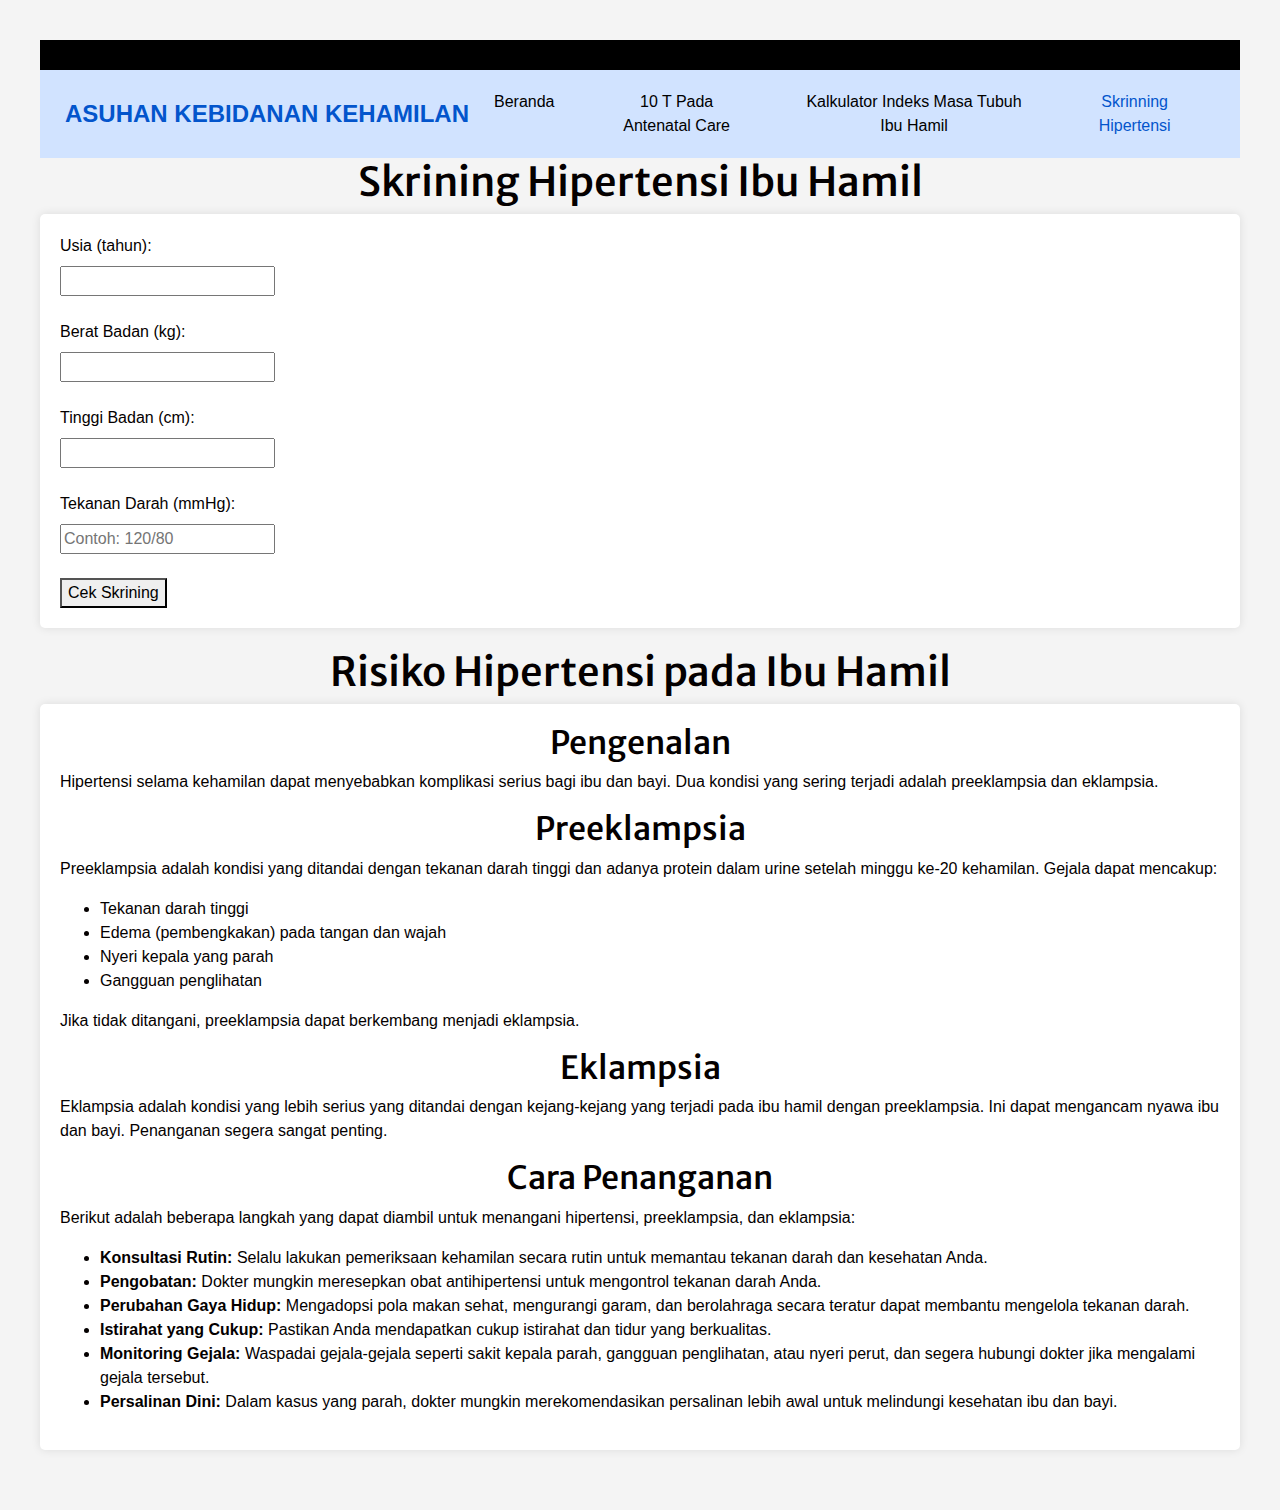
<file: contact.html>
<!DOCTYPE html>
<html>

<head>
  <!-- Basic -->
  <meta charset="utf-8" />
  <meta http-equiv="X-UA-Compatible" content="IE=edge" />
  <!-- Mobile Metas -->
  <meta name="viewport" content="width=device-width, initial-scale=1, shrink-to-fit=no" />
  <!-- Site Metas -->
  <meta name="keywords" content="" />
  <meta name="description" content="" />
  <meta name="author" content="" />

  <title>Skrining Hipertensi</title>

  <!-- slider stylesheet -->
  <link rel="stylesheet" type="text/css" href="https://cdnjs.cloudflare.com/ajax/libs/OwlCarousel2/2.3.4/assets/owl.carousel.min.css" />
  <!-- bootstrap core css -->
  <link rel="stylesheet" type="text/css" href="css/bootstrap.css" />
  <!-- font awesome style -->
  <link rel="stylesheet" type="text/css" href="css/font-awesome.min.css" />

  <!-- Custom styles for this template -->
  <link href="css/style.css" rel="stylesheet" />
  <!-- responsive style -->
  <link href="css/responsive.css" rel="stylesheet" />

</head>

<body>
  <div class="hero_area">
    <!-- header section strats -->
    <header class="header_section">
      <div class="header_top">
        <div class="container-fluid">
          <div class="contact_nav">
            <a href="">
                                       </a>
          </div>
        </div>
      </div>
      <div class="header_bottom">
        <div class="container-fluid">
          <nav class="navbar navbar-expand-lg custom_nav-container ">
            <a class="navbar-brand" href="index.html">
              <span>
                Asuhan Kebidanan Kehamilan
              </span>
            </a>

            <button class="navbar-toggler" type="button" data-toggle="collapse" data-target="#navbarSupportedContent" aria-controls="navbarSupportedContent" aria-expanded="false" aria-label="Toggle navigation">
              <span class=""> </span>
            </button>

            <div class="collapse navbar-collapse" id="navbarSupportedContent">
              <ul class="navbar-nav ">
                <li class="nav-item ">
                  <a class="nav-link" href="index.html">Beranda <span class="sr-only">(current)</span></a>
                </li>
                <li class="nav-item">
                  <a class="nav-link" href="about.html"> 10 T Pada Antenatal Care</a>
                </li>
                <li class="nav-item">
                  <a class="nav-link" href="service.html">Kalkulator Indeks Masa Tubuh Ibu Hamil</a>
                </li>
                <li class="nav-item active">
                  <a class="nav-link" href="contact.html">Skrinning Hipertensi</a>
                </li>
              </ul>
            </div>
          </nav>
        </div>
      </div>
    </header>
    <!-- end header section -->
  </div>



 <!DOCTYPE html>
<html lang="id">
<head>
    <meta charset="UTF-8">
    <meta name="viewport" content="width=device-width, initial-scale=1.0">
    <title>Skrining Hipertensi Ibu Hamil</title>
    <style>
        body {
            font-family: Arial, sans-serif;
            margin: 20px;
            padding: 20px;
            background-color: #f4f4f4;
        }
        h1 {
            text-align: center;
        }
        .form-container {
            background: white;
            padding: 20px;
            border-radius: 5px;
            box-shadow: 0 0 10px rgba(0, 0, 0, 0.1);
        }
        .result {
            margin-top: 20px;
            padding: 10px;
            border: 1px solid #ccc;
            border-radius: 5px;
            background-color: #e7f3fe;
        }
    </style>
</head>
<body>

    <h1>Skrining Hipertensi Ibu Hamil</h1>
    <div class="form-container">
        <form id="screeningForm">
            <label for="age">Usia (tahun):</label><br>
            <input type="number" id="age" name="age" required><br><br>

            <label for="weight">Berat Badan (kg):</label><br>
            <input type="number" id="weight" name="weight" required><br><br>

            <label for="height">Tinggi Badan (cm):</label><br>
            <input type="number" id="height" name="height" required><br><br>

            <label for="bloodPressure">Tekanan Darah (mmHg):</label><br>
            <input type="text" id="bloodPressure" name="bloodPressure" placeholder="Contoh: 120/80" required><br><br>

            <button type="submit">Cek Skrining</button>
        </form>
    </div>

    <div class="result" id="result" style="display:none;"></div>

    <script>
        document.getElementById('screeningForm').addEventListener('submit', function(event) {
            event.preventDefault();

            const bloodPressure = document.getElementById('bloodPressure').value;
            const [systolic, diastolic] = bloodPressure.split('/').map(Number);

            let resultText = '';

            if (systolic >= 140 || diastolic >= 90) {
                resultText = 'Anda berisiko mengalami hipertensi. Segera konsultasikan dengan dokter.';
            } else {
                resultText = 'Tekanan darah Anda normal. Tetap jaga kesehatan!';
            }

            document.getElementById('result').innerText = resultText;
            document.getElementById('result').style.display = 'block';
        });
    </script>

</body>


<!DOCTYPE html>
<html lang="id">
<head>
    <meta charset="UTF-8">
    <meta name="viewport" content="width=device-width, initial-scale=1.0">
    <title>Risiko Hipertensi pada Ibu Hamil</title>
    <style>
        body {
            font-family: Arial, sans-serif;
            margin: 20px;
            padding: 20px;
            background-color: #f4f4f4;
        }
        h1, h2 {
            text-align: center;
        }
        .form-container, .info-container {
            background: white;
            padding: 20px;
            border-radius: 5px;
            box-shadow: 0 0 10px rgba(0, 0, 0, 0.1);
            margin-bottom: 20px;
        }
        .result {
            margin-top: 20px;
            padding: 10px;
            border: 1px solid #ccc;
            border-radius: 5px;
            background-color: #e7f3fe;
        }
    </style>
</head>
<body>

    <h1>Risiko Hipertensi pada Ibu Hamil</h1>

    <div class="info-container">
        <h2>Pengenalan</h2>
        <p>Hipertensi selama kehamilan dapat menyebabkan komplikasi serius bagi ibu dan bayi. Dua kondisi yang sering terjadi adalah preeklampsia dan eklampsia.</p>

        <h2>Preeklampsia</h2>
        <p>Preeklampsia adalah kondisi yang ditandai dengan tekanan darah tinggi dan adanya protein dalam urine setelah minggu ke-20 kehamilan. Gejala dapat mencakup:</p>
        <ul>
            <li>Tekanan darah tinggi</li>
            <li>Edema (pembengkakan) pada tangan dan wajah</li>
            <li>Nyeri kepala yang parah</li>
            <li>Gangguan penglihatan</li>
        </ul>
        <p>Jika tidak ditangani, preeklampsia dapat berkembang menjadi eklampsia.</p>

        <h2>Eklampsia</h2>
        <p>Eklampsia adalah kondisi yang lebih serius yang ditandai dengan kejang-kejang yang terjadi pada ibu hamil dengan preeklampsia. Ini dapat mengancam nyawa ibu dan bayi. Penanganan segera sangat penting.</p>

        <h2>Cara Penanganan</h2>
        <p>Berikut adalah beberapa langkah yang dapat diambil untuk menangani hipertensi, preeklampsia, dan eklampsia:</p>
        <ul>
            <li><strong>Konsultasi Rutin:</strong> Selalu lakukan pemeriksaan kehamilan secara rutin untuk memantau tekanan darah dan kesehatan Anda.</li>
            <li><strong>Pengobatan:</strong> Dokter mungkin meresepkan obat antihipertensi untuk mengontrol tekanan darah Anda.</li>
            <li><strong>Perubahan Gaya Hidup:</strong> Mengadopsi pola makan sehat, mengurangi garam, dan berolahraga secara teratur dapat membantu mengelola tekanan darah.</li>
            <li><strong>Istirahat yang Cukup:</strong> Pastikan Anda mendapatkan cukup istirahat dan tidur yang berkualitas.</li>
            <li><strong>Monitoring Gejala:</strong> Waspadai gejala-gejala seperti sakit kepala parah, gangguan penglihatan, atau nyeri perut, dan segera hubungi dokter jika mengalami gejala tersebut.</li>
            <li><strong>Persalinan Dini:</strong> Dalam kasus yang parah, dokter mungkin merekomendasikan persalinan lebih awal untuk melindungi kesehatan ibu dan bayi.</li>
        </ul>
    </div>


</html>
</file>
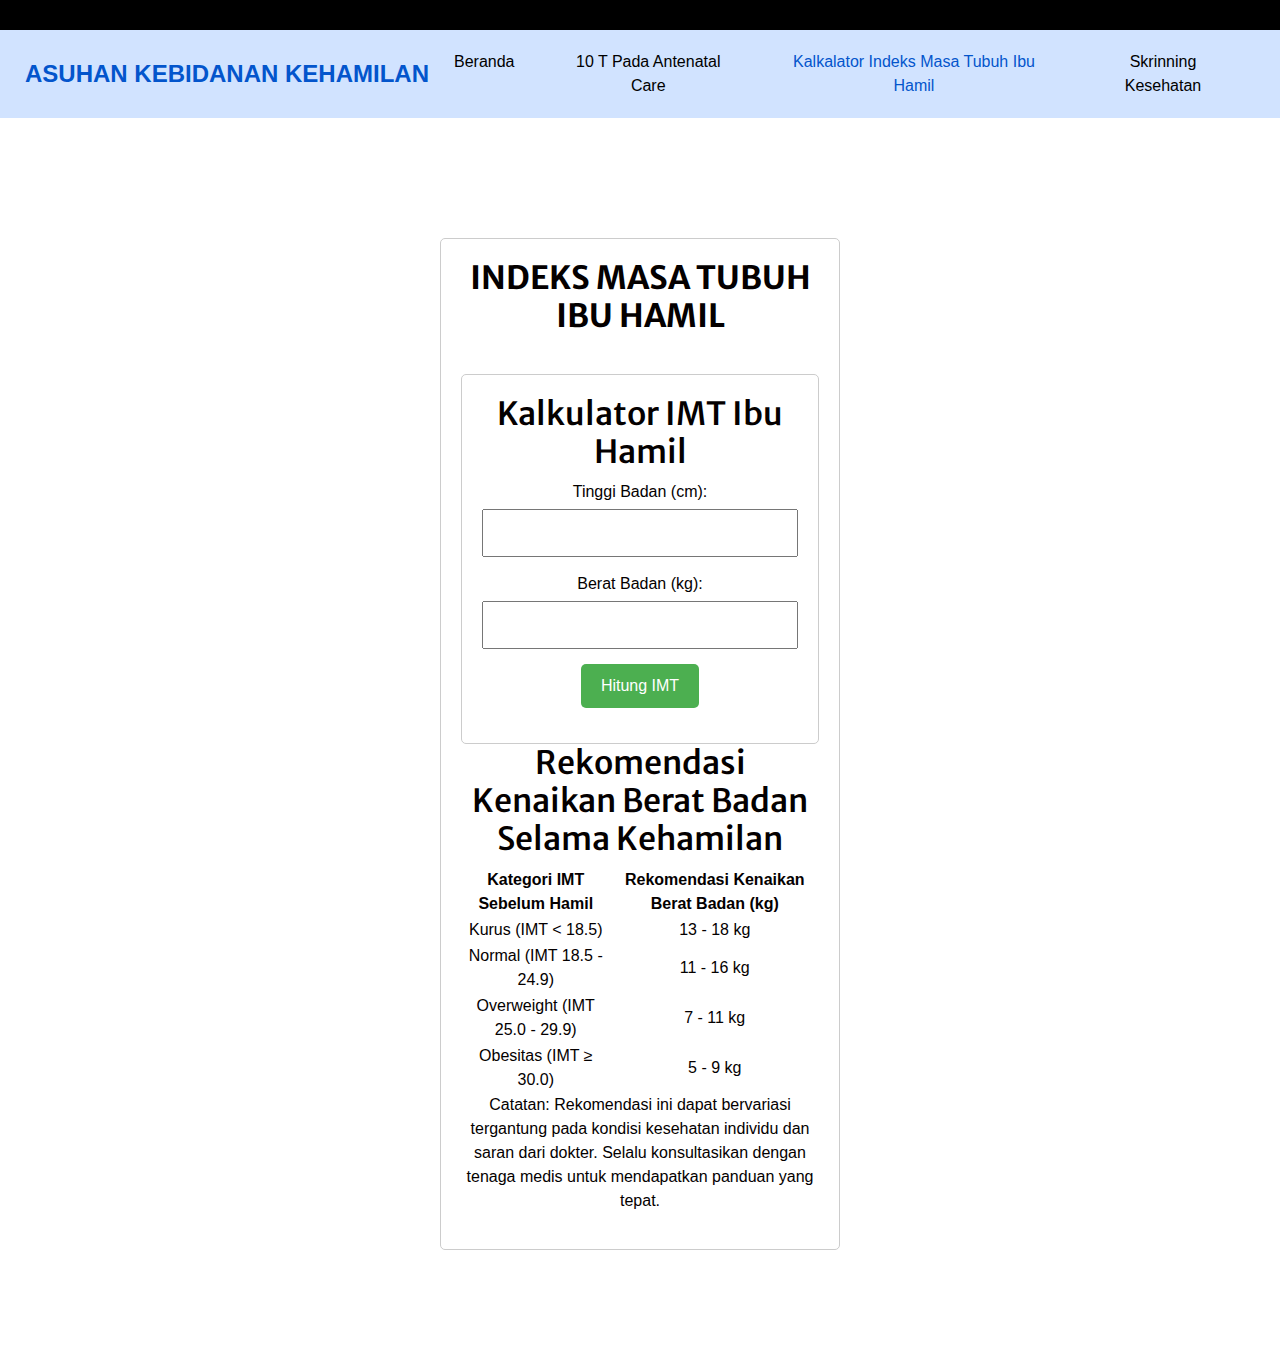
<file: service.html>
<!DOCTYPE html>
<html>

<head>
  <!-- Basic -->
  <meta charset="utf-8" />
  <meta http-equiv="X-UA-Compatible" content="IE=edge" />
  <!-- Mobile Metas -->
  <meta name="viewport" content="width=device-width, initial-scale=1, shrink-to-fit=no" />
  <!-- Site Metas -->
  <meta name="keywords" content="" />
  <meta name="description" content="" />
  <meta name="author" content="" />

  <title>Kalkalator Indeks Masa Tubuh Ibu Hamill</title>

  <!-- slider stylesheet -->
  <link rel="stylesheet" type="text/css" href="https://cdnjs.cloudflare.com/ajax/libs/OwlCarousel2/2.3.4/assets/owl.carousel.min.css" />
  <!-- bootstrap core css -->
  <link rel="stylesheet" type="text/css" href="css/bootstrap.css" />
  <!-- font awesome style -->
  <link rel="stylesheet" type="text/css" href="css/font-awesome.min.css" />

  <!-- Custom styles for this template -->
  <link href="css/style.css" rel="stylesheet" />
  <!-- responsive style -->
  <link href="css/responsive.css" rel="stylesheet" />

</head>

<body>
  <div class="hero_area">
    <!-- header section strats -->
    <header class="header_section">
      <div class="header_top">
        <div class="container-fluid">
          <div class="contact_nav">
            <a href="">
            
              </span>
            </a>
            <a href="">
             
              </span>
            </a>
          </div>
        </div>
      </div>
      <div class="header_bottom">
        <div class="container-fluid">
          <nav class="navbar navbar-expand-lg custom_nav-container ">
            <a class="navbar-brand" href="index.html">
              <span>
                Asuhan Kebidanan Kehamilan
              </span>
            </a>

            <button class="navbar-toggler" type="button" data-toggle="collapse" data-target="#navbarSupportedContent" aria-controls="navbarSupportedContent" aria-expanded="false" aria-label="Toggle navigation">
              <span class=""> </span>
            </button>

            <div class="collapse navbar-collapse" id="navbarSupportedContent">
              <ul class="navbar-nav ">
                <li class="nav-item ">
                  <a class="nav-link" href="index.html">Beranda <span class="sr-only">(current)</span></a>
                </li>
                <li class="nav-item">
                  <a class="nav-link" href="about.html"> 10 T Pada Antenatal Care </a>
                </li>
                <li class="nav-item active">
                  <a class="nav-link" href="service.html">Kalkalator Indeks Masa Tubuh Ibu Hamil</a>
                </li>
                <li class="nav-item">
                  <a class="nav-link" href="contact.html">Skrinning Kesehatan</a>
                </li>
              </ul>
            </div>
          </nav>
        </div>
      </div>
    </header>
    <!-- end header section -->
  </div>

  <!-- service section -->

  <section class="service_section layout_padding">
    <div class="container ">
      <div class="heading_container heading_center">
        <h2> Indeks Masa Tubuh Ibu Hamil </h2>
      </div>
	  

</html>



<!DOCTYPE html>
<html lang="id">
<head>
    <meta charset="UTF-8">
    <meta name="viewport" content="width=device-width, initial-scale=1.0">
    <title>Kalkulator IMT Ibu Hamil</title>
    <style>
        body {
            font-family: Arial, sans-serif;
            text-align: center;
        }
        .container {
            max-width: 400px;
            margin: 0 auto;
            padding: 20px;
            border: 1px solid #ccc;
            border-radius: 5px;
        }
        label {
            display: block;
            margin-bottom: 5px;
        }
        input {
            width: 100%;
            padding: 10px;
            margin-bottom: 15px;
        }
        button {
            padding: 10px 20px;
            background-color: #4CAF50;
            color: white;
            border: none;
            border-radius: 5px;
            cursor: pointer;
        }
        #hasil {
            font-weight: bold;
            margin-top: 15px;
        }
    </style>
</head>
<body>
    <div class="container">
        <h2>Kalkulator IMT Ibu Hamil</h2>
        <form id="bmi-form">
            <label for="tinggi">Tinggi Badan (cm):</label>
            <input type="number" id="tinggi" name="tinggi" required>

            <label for="berat">Berat Badan (kg):</label>
            <input type="number" id="berat" name="berat" required>

            <button type="button" onclick="hitungIMT()">Hitung IMT</button>
        </form>

        <div id="hasil"></div>

        <script>
            function hitungIMT() {
                const tinggiMeter = document.getElementById('tinggi').value / 100;
                const berat = document.getElementById('berat').value;
                const imt = berat / (tinggiMeter * tinggiMeter);

                const hasilElement = document.getElementById('hasil');
                hasilElement.textContent = `IMT Anda: ${imt.toFixed(2)}`;

                // Tambahkan logika untuk memberikan interpretasi IMT sesuai dengan standar medis
                // Misalnya, jika IMT < 18.5: Berat badan kurang
                // Jika IMT >= 18.5 dan < 25: Berat badan normal
                // dst.
            }
        </script>
    </div>
	
</html>

</head>
<body>

   

        <h2>Rekomendasi Kenaikan Berat Badan Selama Kehamilan</h2>
        <table>
            <thead>
                <tr>
                    <th>Kategori IMT Sebelum Hamil</th>
                    <th>Rekomendasi Kenaikan Berat Badan (kg)</th>
                </tr>
            </thead>
            <tbody>
                <tr>
                    <td>Kurus (IMT < 18.5)</td>
                    <td>13 - 18 kg</td>
                </tr>
                <tr>
                    <td>Normal (IMT 18.5 - 24.9)</td>
                    <td>11 - 16 kg</td>
                </tr>
                <tr>
                    <td>Overweight (IMT 25.0 - 29.9)</td>
                    <td>7 - 11 kg</td>
                </tr>
                <tr>
                    <td>Obesitas (IMT ≥ 30.0)</td>
                    <td>5 - 9 kg</td>
                </tr>
            </tbody>
        </table>

        <p>Catatan: Rekomendasi ini dapat bervariasi tergantung pada kondisi kesehatan individu dan saran dari dokter. Selalu konsultasikan dengan tenaga medis untuk mendapatkan panduan yang tepat.</p>
    </div>

</body>
</html>
</file>
<file: css/style.css>
@import url("https://fonts.googleapis.com/css2?family=Lato:wght@400;700&family=Merriweather+Sans:wght@400;700&display=swap");
body {
  font-family: 'Lato', sans-serif;
  color: #040000;
}

.layout_padding {
  padding-top: 120px;
  padding-bottom: 120px;
}

.layout_padding2 {
  padding: 45px 0;
}

.layout_padding2-top {
  padding-top: 45px;
}

.layout_padding2-bottom {
  padding-bottom: 45px;
}

.layout_padding-top {
  padding-top: 120px;
}

.layout_padding-bottom {
  padding-bottom: 120px;
}

.heading_container {
  display: -webkit-box;
  display: -ms-flexbox;
  display: flex;
  -webkit-box-orient: vertical;
  -webkit-box-direction: normal;
      -ms-flex-direction: column;
          flex-direction: column;
  -webkit-box-align: start;
      -ms-flex-align: start;
          align-items: flex-start;
}

.heading_container h2 {
  font-weight: bold;
  display: -webkit-box;
  display: -ms-flexbox;
  display: flex;
  -webkit-box-align: center;
      -ms-flex-align: center;
          align-items: center;
  text-transform: uppercase;
  font-family: 'Merriweather Sans', sans-serif;
}

.heading_container p {
  margin-bottom: 0;
}

.heading_container.heading_center {
  -webkit-box-align: center;
      -ms-flex-align: center;
          align-items: center;
  text-align: center;
}

h1,
h2 {
  font-family: 'Merriweather Sans', sans-serif;
}

a,
a:hover,
a:focus {
  text-decoration: none;
}

/*header section*/
.hero_area {
  position: relative;
  background-color: #d1e3ff;
}

.header_section .container-fluid {
  padding-right: 25px;
  padding-left: 25px;
}

.header_section .header_top {
  padding: 15px 0;
  background-color: #000000;
}

.header_section .header_top .contact_nav {
  display: -webkit-box;
  display: -ms-flexbox;
  display: flex;
  -webkit-box-pack: justify;
      -ms-flex-pack: justify;
          justify-content: space-between;
}

.header_section .header_top .contact_nav a {
  color: #ffffff;
}

.header_section .header_top .contact_nav a i {
  color: #ff8a1d;
}

.header_section .header_bottom {
  padding: 10px 0;
}

.navbar-brand {
  padding: 0;
  margin: 0;
  color: #000000;
  font-weight: bold;
  font-size: 24px;
  font-weight: bold;
}

.navbar-brand span {
  color: #0355cc;
  text-transform: uppercase;
}

.custom_nav-container {
  padding: 0;
}

.custom_nav-container .navbar-nav {
  margin-left: auto;
}

.custom_nav-container .navbar-nav .nav-item .nav-link {
  padding: 10px 25px;
  color: #000000;
  text-align: center;
}

.custom_nav-container .navbar-nav .nav-item:hover .nav-link, .custom_nav-container .navbar-nav .nav-item.active .nav-link {
  color: #0355cc;
}

.custom_nav-container .form-inline .nav_search-btn {
  width: 35px;
  height: 35px;
  padding: 0;
  border: none;
  color: #000000;
}

.custom_nav-container .form-inline .nav_search-btn:hover {
  color: #0355cc;
}

.custom_nav-container .navbar-toggler {
  outline: none;
}

.custom_nav-container .navbar-toggler {
  padding: 0;
  width: 37px;
  height: 42px;
  -webkit-transition: all .3s;
  transition: all .3s;
}

.custom_nav-container .navbar-toggler span {
  display: block;
  width: 35px;
  height: 4px;
  background-color: #000000;
  margin: 7px 0;
  -webkit-transition: all 0.3s;
  transition: all 0.3s;
  position: relative;
  border-radius: 5px;
  -webkit-transition: all .3s;
  transition: all .3s;
}

.custom_nav-container .navbar-toggler span::before, .custom_nav-container .navbar-toggler span::after {
  content: "";
  position: absolute;
  left: 0;
  height: 100%;
  width: 100%;
  background-color: #000000;
  top: -10px;
  border-radius: 5px;
  -webkit-transition: all .3s;
  transition: all .3s;
}

.custom_nav-container .navbar-toggler span::after {
  top: 10px;
}

.custom_nav-container .navbar-toggler[aria-expanded="true"] {
  -webkit-transform: rotate(360deg);
          transform: rotate(360deg);
}

.custom_nav-container .navbar-toggler[aria-expanded="true"] span {
  -webkit-transform: rotate(45deg);
          transform: rotate(45deg);
}

.custom_nav-container .navbar-toggler[aria-expanded="true"] span::before, .custom_nav-container .navbar-toggler[aria-expanded="true"] span::after {
  -webkit-transform: rotate(90deg);
          transform: rotate(90deg);
  top: 0;
}

.custom_nav-container .navbar-toggler[aria-expanded="true"] .s-1 {
  -webkit-transform: rotate(45deg);
          transform: rotate(45deg);
  margin: 0;
  margin-bottom: -4px;
}

.custom_nav-container .navbar-toggler[aria-expanded="true"] .s-2 {
  display: none;
}

.custom_nav-container .navbar-toggler[aria-expanded="true"] .s-3 {
  -webkit-transform: rotate(-45deg);
          transform: rotate(-45deg);
  margin: 0;
  margin-top: -4px;
}

.custom_nav-container .navbar-toggler[aria-expanded="false"] .s-1,
.custom_nav-container .navbar-toggler[aria-expanded="false"] .s-2,
.custom_nav-container .navbar-toggler[aria-expanded="false"] .s-3 {
  -webkit-transform: none;
          transform: none;
}

.quote_btn-container {
  display: -webkit-box;
  display: -ms-flexbox;
  display: flex;
  -webkit-box-align: center;
      -ms-flex-align: center;
          align-items: center;
}

.quote_btn-container a {
  color: #ffffff;
  margin-right: 25px;
  text-transform: uppercase;
}

.quote_btn-container a span {
  margin-left: 5px;
}

.quote_btn-container a:hover {
  color: #ff8a1d;
}

/*end header section*/
/* slider section */
.slider_section {
  -webkit-box-flex: 1;
      -ms-flex: 1;
          flex: 1;
  display: -webkit-box;
  display: -ms-flexbox;
  display: flex;
  -webkit-box-align: center;
      -ms-flex-align: center;
          align-items: center;
  background-size: cover;
  background-position: bottom;
}

.slider_section .row {
  -webkit-box-align: center;
      -ms-flex-align: center;
          align-items: center;
}

.slider_section #customCarousel1 {
  width: 100%;
  position: unset;
}

.slider_section .detail-box {
  padding-bottom: 90px;
}

.slider_section .detail-box h1 {
  font-weight: bold;
  margin-bottom: 25px;
  color: #0355cc;
}

.slider_section .detail-box p {
  color: #444;
  font-size: 15px;
}

.slider_section .detail-box a {
  display: inline-block;
  font-family: 'Merriweather Sans', sans-serif;
  text-transform: uppercase;
  padding: 10px 45px;
  background-color: #ff8a1d;
  border: 1px solid #ff8a1d;
  border-radius: 5px;
  color: #ffffff;
  margin-top: 15px;
}

.slider_section .detail-box a:hover {
  background-color: transparent;
  color: #ff8a1d;
}

.slider_section .img-box img {
  width: 100%;
}

.feature_section {
  -webkit-transform: translateY(-50%);
          transform: translateY(-50%);
}

.feature_section .feature_container {
  display: -webkit-box;
  display: -ms-flexbox;
  display: flex;
}

.feature_section .feature_container .box {
  -webkit-box-flex: 1;
      -ms-flex: 1;
          flex: 1;
  display: -webkit-box;
  display: -ms-flexbox;
  display: flex;
  -webkit-box-orient: vertical;
  -webkit-box-direction: normal;
      -ms-flex-direction: column;
          flex-direction: column;
  -webkit-box-align: center;
      -ms-flex-align: center;
          align-items: center;
  text-align: center;
  margin: 0 10px;
  padding: 45px 15px;
  background-color: #ffffff;
  color: #555089;
  -webkit-transition: all 0.3s;
  transition: all 0.3s;
  -webkit-box-shadow: 0 0 15px 0 rgba(0, 0, 0, 0.2);
          box-shadow: 0 0 15px 0 rgba(0, 0, 0, 0.2);
}

.feature_section .feature_container .box .img-box {
  width: 90px;
  height: 90px;
}

.feature_section .feature_container .box .img-box svg {
  width: 100%;
  height: auto;
  max-height: 100%;
  fill: #726dae;
  -webkit-transition: all 0.3s;
  transition: all 0.3s;
}

.feature_section .feature_container .box .img-box svg path {
  fill: #726dae;
}

.feature_section .feature_container .box .name {
  margin-top: 20px;
  text-transform: uppercase;
  font-family: 'Merriweather Sans', sans-serif;
  margin-bottom: 0;
}

.feature_section .feature_container .box:hover, .feature_section .feature_container .box.active {
  background-color: #ff8a1d;
  color: #ffffff;
}

.feature_section .feature_container .box:hover .img-box svg, .feature_section .feature_container .box.active .img-box svg {
  fill: #ffffff;
}

.feature_section .feature_container .box:hover .img-box svg path, .feature_section .feature_container .box.active .img-box svg path {
  fill: #ffffff;
}

.about_section .row {
  -webkit-box-align: center;
      -ms-flex-align: center;
          align-items: center;
}

.about_section .detail-box h2 {
  text-transform: uppercase;
  font-weight: bold;
}

.about_section .detail-box p {
  margin-top: 10px;
}

.about_section .detail-box a {
  margin-top: 15px;
  display: inline-block;
  font-family: 'Merriweather Sans', sans-serif;
  text-transform: uppercase;
  padding: 10px 45px;
  background-color: #0355cc;
  border: 1px solid #0355cc;
  border-radius: 2px;
  color: #ffffff;
}

.about_section .detail-box a:hover {
  background-color: transparent;
  color: #0355cc;
}

.about_section .img-box img {
  width: 100%;
}

.professional_section {
  background-color: #d1e3ff;
}

.professional_section .row {
  -webkit-box-align: center;
      -ms-flex-align: center;
          align-items: center;
}

.professional_section .img-box img {
  width: 100%;
}

.professional_section .detail-box h2 {
  text-transform: uppercase;
  font-weight: bold;
  color: #0355cc;
}

.professional_section .detail-box p {
  margin-top: 20px;
}

.professional_section .detail-box a {
  margin-top: 25px;
  display: inline-block;
  font-family: 'Merriweather Sans', sans-serif;
  text-transform: uppercase;
  padding: 10px 45px;
  background-color: #ff8a1d;
  border: 1px solid #ff8a1d;
  border-radius: 2px;
  color: #ffffff;
}

.professional_section .detail-box a:hover {
  background-color: transparent;
  color: #ff8a1d;
}

.service_section {
  position: relative;
}

.service_section .box {
  margin-top: 30px;
  text-align: center;
  -webkit-box-shadow: 0 0 5px 2px rgba(0, 0, 0, 0.15);
          box-shadow: 0 0 5px 2px rgba(0, 0, 0, 0.15);
  padding: 25px 15px;
  -webkit-transition: all .3s;
  transition: all .3s;
  display: -webkit-box;
  display: -ms-flexbox;
  display: flex;
  -webkit-box-orient: vertical;
  -webkit-box-direction: normal;
      -ms-flex-direction: column;
          flex-direction: column;
  -webkit-box-align: center;
      -ms-flex-align: center;
          align-items: center;
}

.service_section .box .img-box {
  width: 65px;
  height: 65px;
  display: -webkit-box;
  display: -ms-flexbox;
  display: flex;
  -webkit-box-pack: center;
      -ms-flex-pack: center;
          justify-content: center;
  -webkit-box-align: center;
      -ms-flex-align: center;
          align-items: center;
}

.service_section .box .img-box img {
  max-height: 100%;
  max-width: 100%;
  -webkit-transition: all .3s;
  transition: all .3s;
}

.service_section .box .detail-box {
  margin-top: 15px;
}

.service_section .box .detail-box h5 {
  font-weight: bold;
}

.service_section .box .detail-box p {
  margin: 0;
}

.service_section .box:hover {
  background-color: #ff8a1d;
  color: #ffffff;
}

.service_section .box:hover .img-box img {
  -webkit-filter: brightness(0) invert(1);
          filter: brightness(0) invert(1);
}

.service_section .btn-box {
  display: -webkit-box;
  display: -ms-flexbox;
  display: flex;
  -webkit-box-pack: center;
      -ms-flex-pack: center;
          justify-content: center;
  margin-top: 45px;
}

.service_section .btn-box a {
  display: inline-block;
  font-family: 'Merriweather Sans', sans-serif;
  text-transform: uppercase;
  padding: 10px 45px;
  background-color: #0355cc;
  border: 1px solid #0355cc;
  border-radius: 0;
  color: #ffffff;
}

.service_section .btn-box a:hover {
  background-color: transparent;
  color: #0355cc;
}

.client_section .heading_container {
  -webkit-box-align: center;
      -ms-flex-align: center;
          align-items: center;
  text-align: center;
}

.client_section .box {
  margin: 15px;
  -webkit-box-shadow: 0 0 10px 0 rgba(0, 0, 0, 0.2);
          box-shadow: 0 0 10px 0 rgba(0, 0, 0, 0.2);
  padding: 25px;
}

.client_section .box .client_id {
  display: -webkit-box;
  display: -ms-flexbox;
  display: flex;
}

.client_section .box .client_id .img-box {
  width: 125px;
  min-width: 125px;
  margin-right: 15px;
}

.client_section .box .client_id .img-box img {
  width: 100%;
  border-radius: 100%;
}

.client_section .box .client_id .client_detail {
  display: -webkit-box;
  display: -ms-flexbox;
  display: flex;
  -webkit-box-align: center;
      -ms-flex-align: center;
          align-items: center;
  -webkit-box-pack: justify;
      -ms-flex-pack: justify;
          justify-content: space-between;
  -webkit-box-flex: 1;
      -ms-flex: 1;
          flex: 1;
  padding-right: 25px;
}

.client_section .box .client_id .client_detail .client_info h6 {
  margin-bottom: 0;
}

.client_section .box .client_id .client_detail .client_info i {
  color: #fbaf5d;
}

.client_section .box .client_text {
  margin-top: 20px;
}

.client_section .owl-carousel .owl-nav {
  display: -webkit-box;
  display: -ms-flexbox;
  display: flex;
  -webkit-box-pack: center;
      -ms-flex-pack: center;
          justify-content: center;
  margin-top: 20px;
}

.client_section .owl-carousel .owl-nav button {
  width: 50px;
  height: 50px;
  background-color: #0355cc;
  outline: none;
  margin: 0 20px;
  color: #ffffff;
}

.heading_container {
  margin-bottom: 30px;
}

.contact_section input {
  width: 100%;
  border: none;
  height: 50px;
  margin-bottom: 25px;
  padding-left: 25px;
  background-color: #ffffff;
  outline: none;
  color: #ffffff;
  -webkit-box-shadow: 0 0 7px 0 rgba(0, 0, 0, 0.2);
          box-shadow: 0 0 7px 0 rgba(0, 0, 0, 0.2);
}

.contact_section input::-webkit-input-placeholder {
  color: #737272;
}

.contact_section input:-ms-input-placeholder {
  color: #737272;
}

.contact_section input::-ms-input-placeholder {
  color: #737272;
}

.contact_section input::placeholder {
  color: #737272;
}

.contact_section input.message-box {
  height: 135px;
}

.contact_section button {
  border: none;
  display: inline-block;
  font-family: 'Merriweather Sans', sans-serif;
  text-transform: uppercase;
  padding: 10px 55px;
  background-color: #0355cc;
  border: 1px solid #0355cc;
  border-radius: 0;
  color: #ffffff;
  margin-top: 15px;
}

.contact_section button:hover {
  background-color: transparent;
  color: #0355cc;
}

.contact_section .map_container {
  height: 360px;
}

.contact_section .map_container .map {
  height: 100%;
}

.info_section {
  padding: 75px 0;
  background-color: #0a0f43;
  text-align: center;
  color: #fff;
}

.info_section h4 {
  text-transform: uppercase;
  font-weight: bold;
  margin-bottom: 25px;
}

.info_section .social-box {
  display: -webkit-box;
  display: -ms-flexbox;
  display: flex;
  -webkit-box-orient: vertical;
  -webkit-box-direction: normal;
      -ms-flex-direction: column;
          flex-direction: column;
  -webkit-box-align: center;
      -ms-flex-align: center;
          align-items: center;
  margin-top: 25px;
}

.info_section .social-box .box {
  background-color: #ffffff;
  padding: 5px 15px;
}

.info_section a {
  margin: 0 5px;
  color: #0355cc;
}

.info_section a i {
  font-size: 18px;
}

.info_section a:hover {
  color: #ff8a1d;
}

.info_items a {
  position: relative;
}

.info_items .item {
  display: -webkit-box;
  display: -ms-flexbox;
  display: flex;
  -webkit-box-orient: vertical;
  -webkit-box-direction: normal;
      -ms-flex-direction: column;
          flex-direction: column;
  -webkit-box-align: center;
      -ms-flex-align: center;
          align-items: center;
  text-align: center;
}

.info_items .item .img-box {
  width: 80px;
  height: 80px;
  border-radius: 100%;
  background-color: #ffffff;
  background-repeat: no-repeat;
  background-position: center;
  text-align: center;
  line-height: 80px;
  background-color: #0355cc;
  color: #ffffff;
}

.info_items .item .img-box i {
  font-size: 24px;
}

.info_items .item p {
  margin-top: 25px;
  color: #fff;
  margin-bottom: 0;
  background-color: #0a0f43;
}

.info_items .item:hover .img-box {
  background-color: #ff8a1d;
}

.info_items {
  position: relative;
}

.info_items::before {
  content: "";
  position: absolute;
  top: 65px;
  width: 75%;
  height: 1px;
  background-color: #fff;
  left: 50%;
  -webkit-transform: translateX(-50%);
          transform: translateX(-50%);
}

/* footer section*/
.footer_section {
  background-color: #0a0f43;
}

.footer_section p {
  margin: 0;
  padding: 25px 0;
  color: #ffffff;
  text-align: center;
  border-top: 0.8px solid #ffffff;
}

.footer_section a {
  color: inherit;
}

/* end footer section*/
/*# sourceMappingURL=style.css.map */
</file>
<file: css/responsive.css>
@media (max-width: 1300px) {}

@media (max-width: 1120px) {}

@media (max-width: 992px) {
    .hero_area {
        height: auto;
    }

    .header_section .main_nav {
        flex: 1;
    }

    #navbarSupportedContent {
        margin-top: 15px;
    }

    .slider_section {
        padding-top: 45px;
    }

    .feature_section .feature_container .box {
        padding: 30px 15px;
    }

    .feature_section .feature_container .box .img-box {
        width: 75px;
    }


    .feature_section {
        transform: none;
        padding: 90px 0;
    }


}

@media (max-width: 767px) {
    .layout_padding {
        padding-top: 90px;
        padding-bottom: 90px;
    }

    .layout_padding-top {
        padding-top: 90px;
    }

    .layout_padding-bottom {
        padding-bottom: 90px;
    }

    .slider_section .detail-box {
        padding-bottom: 45px;
    }

    .feature_section .feature_container {
        flex-direction: column;
    }

    .feature_section .feature_container .box {
        padding: 30px 15px;
    }

    .feature_section .feature_container .box:not(:nth-last-child(1)) {
        margin-bottom: 15px;
    }

    .about_section .detail-box {
        margin-bottom: 45px;
    }


    .professional_section .img-box {
        display: none;
    }

    .contact_section form {
        margin-bottom: 45px;
    }

    .info_section .info_items::before {
        width: 1px;
        height: 90%;
        top: 25px;
    }

}

@media (max-width: 576px) {}

@media (max-width: 480px) {}

@media (max-width: 400px) {}

@media (max-width: 360px) {}

@media (min-width: 1200px) {
    .container {
        max-width: 1170px;
    }

}
</file>
